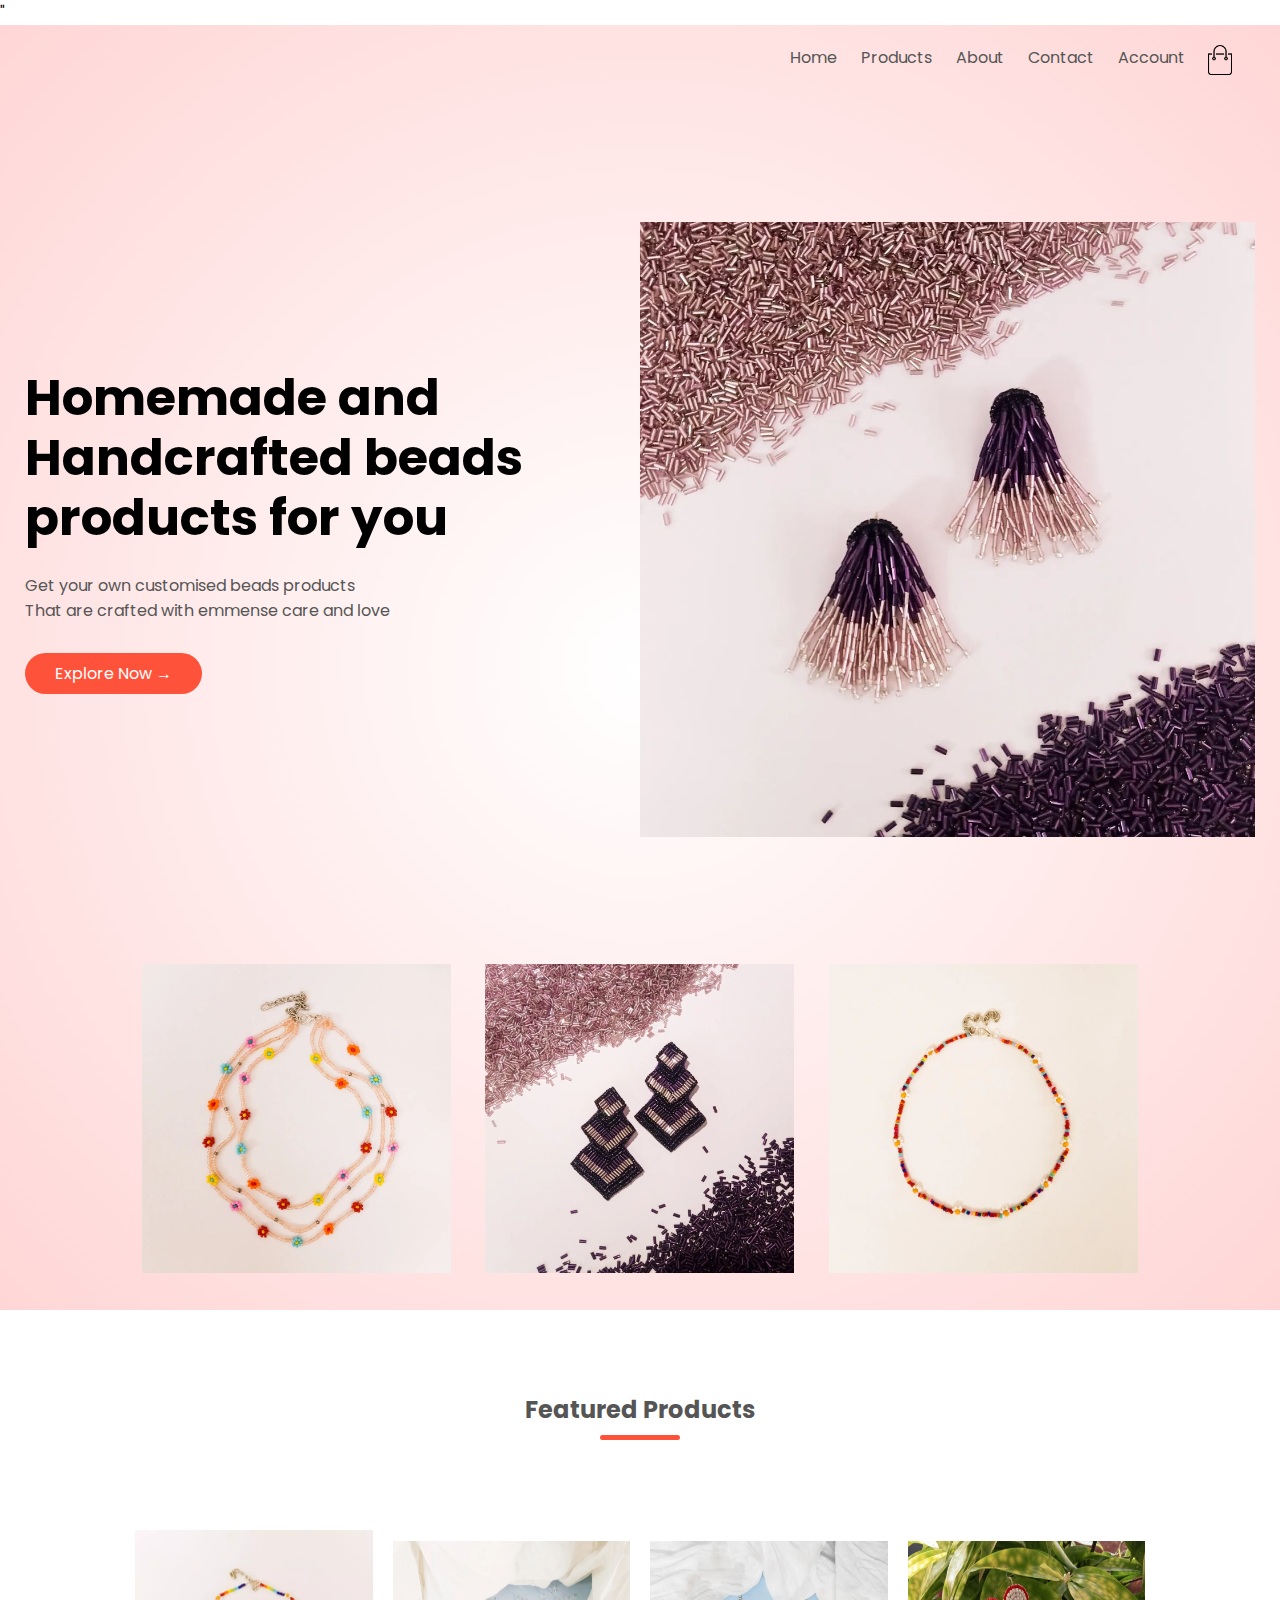
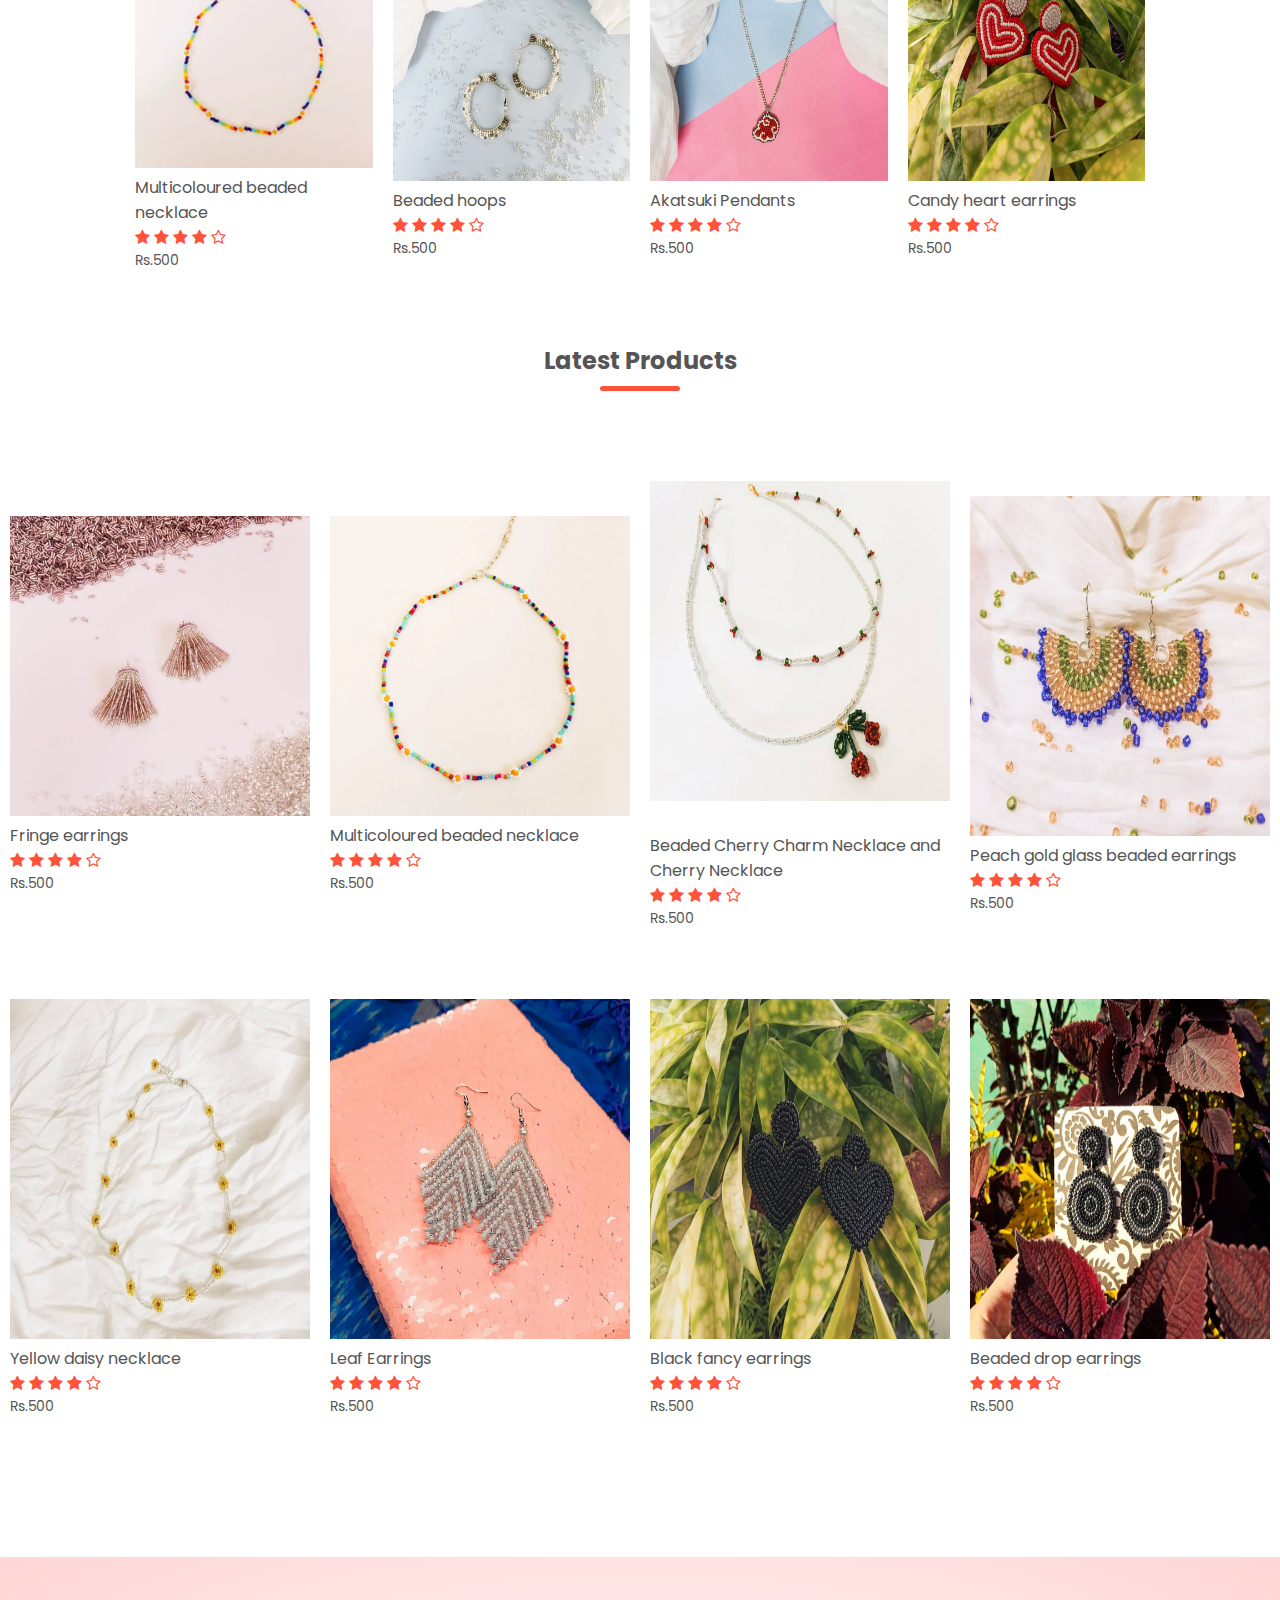
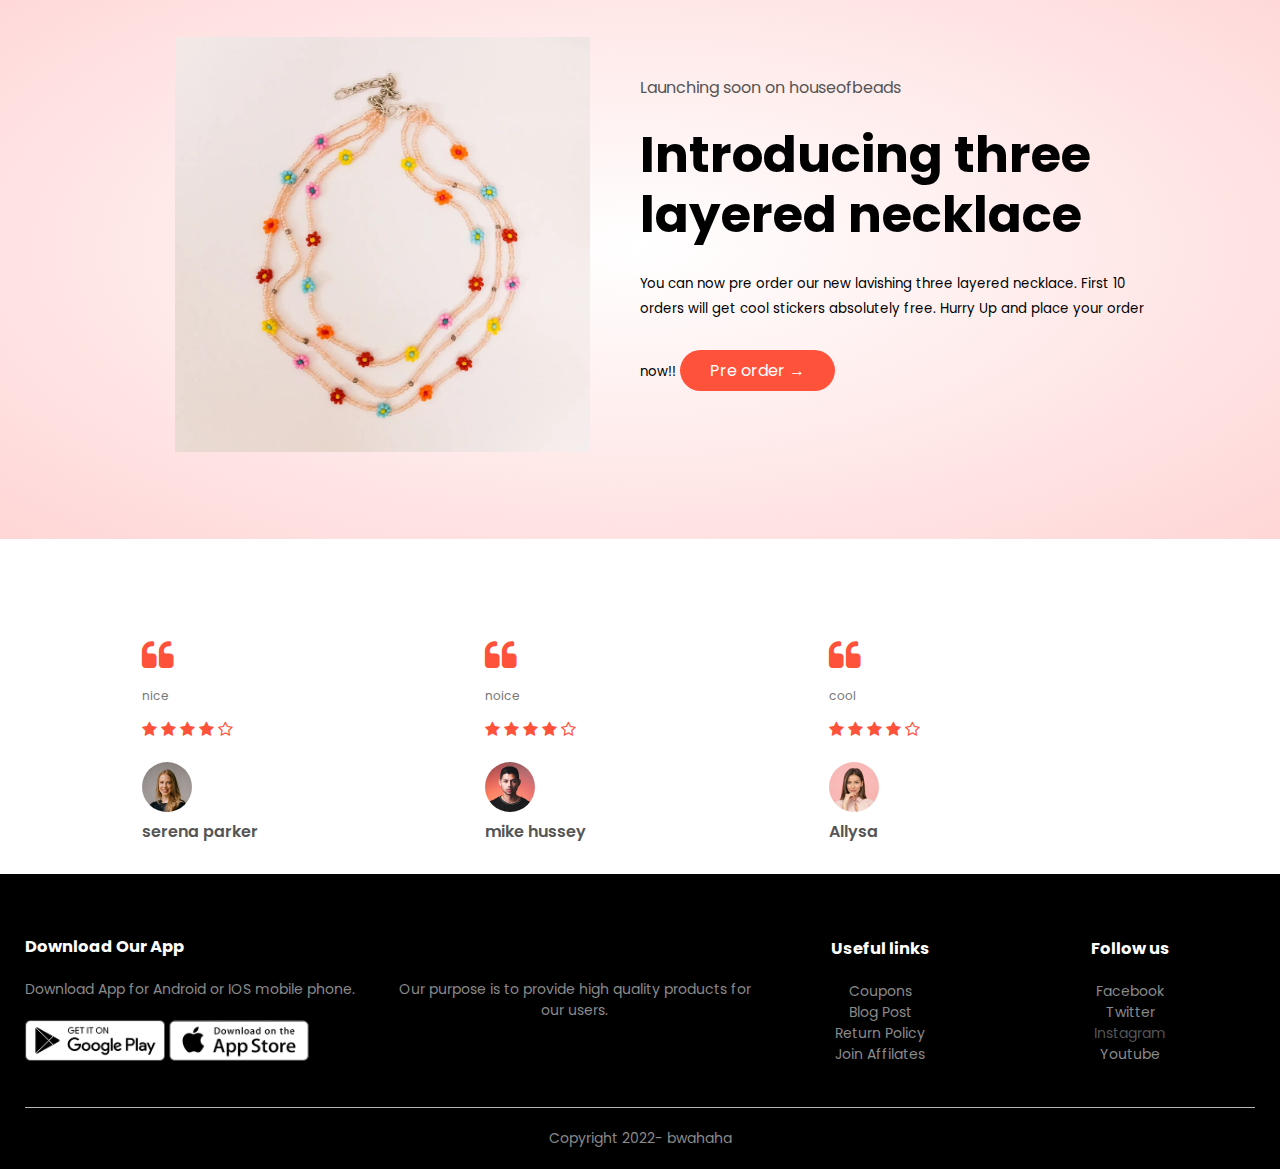
<file: index.html>
<!DOCTYPE html>
<html lang="en">

<head>
    <meta charset="UTF-8">
    <meta name="viewport" content="width=device-width, initial-scale=1.0">
    <title>Houseofbeads</title>
    <link rel="stylesheet" href="style.css">

    <link href="https://fonts.googleapis.com/css2?family=Poppins:wght@200;300;400;500;600;700&display=swap"
        rel="stylesheet">"
    <link rel="stylesheet" href="https://stackpath.bootstrapcdn.com/font-awesome/4.7.0/css/font-awesome.min.css">
</head>

<body>

    <div class="header">
        <div class="container">
            <div class="navbar">
                <div class="logo">
                    <!-- <a href="index.html"><img src="beads/logo1.jpg" width="125px"></a> -->
                </div>
                <nav>
                    <ul id="MenuItems">
                        <li><a href="index.html">Home</a></li>
                        <li><a href="products.html">Products
                            </a></li>
                        <li><a href="">About</a></li>
                        <li><a href="">Contact</a></li>
                        <li><a href="account.html">Account</a></li>
                    </ul>
                </nav>
                <a href="cart.html"><img src="images/cart.png" width="30px" height="30px"></a>
                <img src="images/menu.png" width="30px" height="30px" class="menu-icon" onclick="menutoggle()">
            </div>
            <div class="row">
                <div class="col-2">
                    <h1>Homemade and Handcrafted beads products for you</h1>
                    <p>Get your own customised beads products<br> That are crafted with emmense care and love</p>
                    <a href="" class="btn">Explore Now &#8594;</a>
                </div>
                <div class="col-2">
                    <img src="beads/first pic.webp">
                </div>
            </div>
        </div>
        <!-- ----- featured categories------ -->
        <div class="categories">
            <div class="small-container">
                <div class="row">
                    <div class="col-3">
                        <img src="beads/301342819_5925762027457806_6461981325042915783_n.webp">
                    </div>
                    <div class="col-3">
                        <img src="beads/earrings.webp">
                    </div>

                    <div class="col-3"><img src="beads/fourth pic.webp"></div>
                </div>

            </div>
        </div>
    </div>
    <!-- -----featured  products------- -->
    <div class="small-container">
        <h2 class="title">Featured Products</h2>
        <div class="row">
            <div class="col-4">
                <img src="beads/second pic.webp">
                <h4>Multicoloured beaded necklace</h4>
                <div class="rating">
                    <i class="fa fa-star"></i>
                    <i class="fa fa-star"></i>
                    <i class="fa fa-star"></i>
                    <i class="fa fa-star"></i>
                    <i class="fa fa-star-o"></i>
                </div>
                <p> Rs.500</p>
            </div>
            <div class="col-4">
                <img src="beads/third pic.webp" height="240px">
                <h4>Beaded  hoops</h4>
                <div class="rating">
                    <i class="fa fa-star"></i>
                    <i class="fa fa-star"></i>
                    <i class="fa fa-star"></i>
                    <i class="fa fa-star"></i>
                    <i class="fa fa-star-o"></i>
                </div>
                <p> Rs.500</p>
            </div>
            <div class="col-4">
                <img src="beads/header3.webp"  height="240px">
                <h4>Akatsuki Pendants</h4>
                <div class="rating">
                    <i class="fa fa-star"></i>
                    <i class="fa fa-star"></i>
                    <i class="fa fa-star"></i>
                    <i class="fa fa-star"></i>
                    <i class="fa fa-star-o"></i>
                </div>
                <p> Rs.500</p>
            </div>
            <div class="col-4">
                <img src="beads/header2.jpg" height="240px">
                <h4>Candy heart earrings</h4>
                <div class="rating">
                    <i class="fa fa-star"></i>
                    <i class="fa fa-star"></i>
                    <i class="fa fa-star"></i>
                    <i class="fa fa-star"></i>
                    <i class="fa fa-star-o"></i>
                </div>
                <p> Rs.500</p>
            </div>
        </div>
    </div>
    <h2 class="title">Latest Products</h2>
    <div class="row">
        <div class="col-4">
            <img src="beads/latest.webp">
            <h4>Fringe earrings</h4>
            <div class="rating">
                <i class="fa fa-star"></i>
                <i class="fa fa-star"></i>
                <i class="fa fa-star"></i>
                <i class="fa fa-star"></i>
                <i class="fa fa-star-o"></i>
            </div>
            <p> Rs.500</p>
        </div>
        <div class="col-4">
            <img src="beads/latest2.webp">
            <h4>Multicoloured beaded necklace</h4>
            <div class="rating">
                <i class="fa fa-star"></i>
                <i class="fa fa-star"></i>
                <i class="fa fa-star"></i>
                <i class="fa fa-star"></i>
                <i class="fa fa-star-o"></i>
            </div>
            <p> Rs.500</p>
        </div>
        <div class="col-4">
            <img src="beads/latest3.jpg" height="320px">
            <br>
            <br>
            <h4>Beaded Cherry Charm Necklace and Cherry Necklace</h4>
            <div class="rating">
                <i class="fa fa-star"></i>
                <i class="fa fa-star"></i>
                <i class="fa fa-star"></i>
                <i class="fa fa-star"></i>
                <i class="fa fa-star-o"></i>
            </div>
            <p> Rs.500</p>
        </div>
        <div class="col-4">
            <img src="beads/latest4.jpg" height="340px">
            <h4>Peach gold glass beaded earrings</h4>
            <div class="rating">
                <i class="fa fa-star"></i>
                <i class="fa fa-star"></i>
                <i class="fa fa-star"></i>
                <i class="fa fa-star"></i>
                <i class="fa fa-star-o"></i>
            </div>
            <p> Rs.500</p>
        </div>
        <!-- <div class="row"> -->
        <div class="col-4">
            <img src="beads/latest5.jpg" height="340px">
            <h4>Yellow daisy necklace</h4>
            <div class="rating">
                <i class="fa fa-star"></i>
                <i class="fa fa-star"></i>
                <i class="fa fa-star"></i>
                <i class="fa fa-star"></i>
                <i class="fa fa-star-o"></i>
            </div>
            <p> Rs.500</p>
        </div>
        <div class="col-4">
            <img src="beads/latest6.jpg" height="340px">
            <h4>Leaf Earrings</h4>
            <div class="rating">
                <i class="fa fa-star"></i>
                <i class="fa fa-star"></i>
                <i class="fa fa-star"></i>
                <i class="fa fa-star"></i>
                <i class="fa fa-star-o"></i>
            </div>
            <p> Rs.500</p>
        </div>
        <div class="col-4">
            <img src="beads/latest7.jpg" height="340px">
            <h4>Black fancy earrings</h4>
            <div class="rating">
                <i class="fa fa-star"></i>
                <i class="fa fa-star"></i>
                <i class="fa fa-star"></i>
                <i class="fa fa-star"></i>
                <i class="fa fa-star-o"></i>
            </div>
            <p> Rs.500</p>
        </div>
        <div class="col-4">
            <img src="beads/latest8.jpg" height="340px">
            <h4>Beaded drop earrings</h4>
            <div class="rating">
                <i class="fa fa-star"></i>
                <i class="fa fa-star"></i>
                <i class="fa fa-star"></i>
                <i class="fa fa-star"></i>
                <i class="fa fa-star-o"></i>
            </div>
            <p> Rs.500</p>
        </div>
    </div>
    <!-- ------0ffer----- -->
    <div class="offer">
        <div class="small-container">
            <div class="row">
                <div class="col-2">
                    <img src="beads/301342819_5925762027457806_6461981325042915783_n.webp" class="offer-img">
                </div>
                <div class="col-2">
                    <p>Launching soon on houseofbeads</p>
                    <h1>Introducing three layered necklace</h1>
                    <small>You can now pre order our new lavishing three layered necklace. First 10 orders will get cool stickers absolutely free. Hurry Up and place your order now!!</small>
                    <a href="" class="btn">Pre order &#8594;</a>
                </div>
            </div>
        </div>
    </div>
    <!-- ----testimonial---- -->
    <div class="testimonial">
        <div class="small-container">
            <div class="row">
                <div class="col-3">
                    <i class="fa fa-quote-left"></i>
                    <p>nice</p>
                    <div class="rating">
                        <i class="fa fa-star"></i>
                        <i class="fa fa-star"></i>
                        <i class="fa fa-star"></i>
                        <i class="fa fa-star"></i>
                        <i class="fa fa-star-o"></i>
                    </div>
                    <img src="images/user-1.png">
                    <h3>serena parker</h3>
                </div>
                <div class="col-3">
                    <i class="fa fa-quote-left"></i>
                    <p>noice</p>
                    <div class="rating">
                        <i class="fa fa-star"></i>
                        <i class="fa fa-star"></i>
                        <i class="fa fa-star"></i>
                        <i class="fa fa-star"></i>
                        <i class="fa fa-star-o"></i>
                    </div>
                    <img src="images/user-2.png">
                    <h3>mike hussey</h3>
                </div>
                <div class="col-3">
                    <i class="fa fa-quote-left"></i>
                    <p>cool</p>
                    <div class="rating">
                        <i class="fa fa-star"></i>
                        <i class="fa fa-star"></i>
                        <i class="fa fa-star"></i>
                        <i class="fa fa-star"></i>
                        <i class="fa fa-star-o"></i>
                    </div>
                    <img src="images/user-3.png">
                    <h3>Allysa</h3>
                </div>
            </div>
        </div>
    </div>
    <!-- ------footer---- -->
    <div class="footer">
        <div class="container">
            <div class="row">
                <div class="footer-col-1">
                    <h3>Download Our App</h3>
                    <p>Download App for Android or IOS mobile phone.</p>
                    <div class="app-logo">
                        <img src="images/play-store.png">
                        <img src="images/app-store.png">
                    </div>
                </div>
                <div class="footer-col-2">
                    <!-- <img src="images/logo-white.png"> -->
                    <p>Our purpose is to provide high quality products for our users.</p>
                </div>
                <div class="footer-col-3">
                    <h3>Useful links</h3>
                    <ul>
                        <li>Coupons</li>
                        <li>Blog Post</li>
                        <li>Return Policy</li>
                        <li>Join Affilates</li>
                    </ul>
                </div>
                <div class="footer-col-4">
                    <h3>Follow us</h3>
                    <ul>
                        <li>Facebook</li>
                        <li>Twitter</li>
                        <a href="https://instagram.com/houseofbeads.in">
                        <li>Instagram</li></a>
                        <li>Youtube</li>
                    </ul>
                </div>
            </div>
            <hr>
            <p class="copyright">Copyright 2022- bwahaha</p>
        </div>
    </div>
    <!-- ---js for toogle menu--- -->
    <script>
        var MenuItems = document.getElementById("MenuItems");

        MenuItems.style.maxHeight = "0px";
        function menutoggle() {
            if (MenuItems.style.maxHeight == "0px") {
                MenuItems.style.maxHeight = "200px";
            }
            else {
                MenuItems.style.maxHeight = "0px";
            }
        }
    </script>

</body>

</html>
</file>
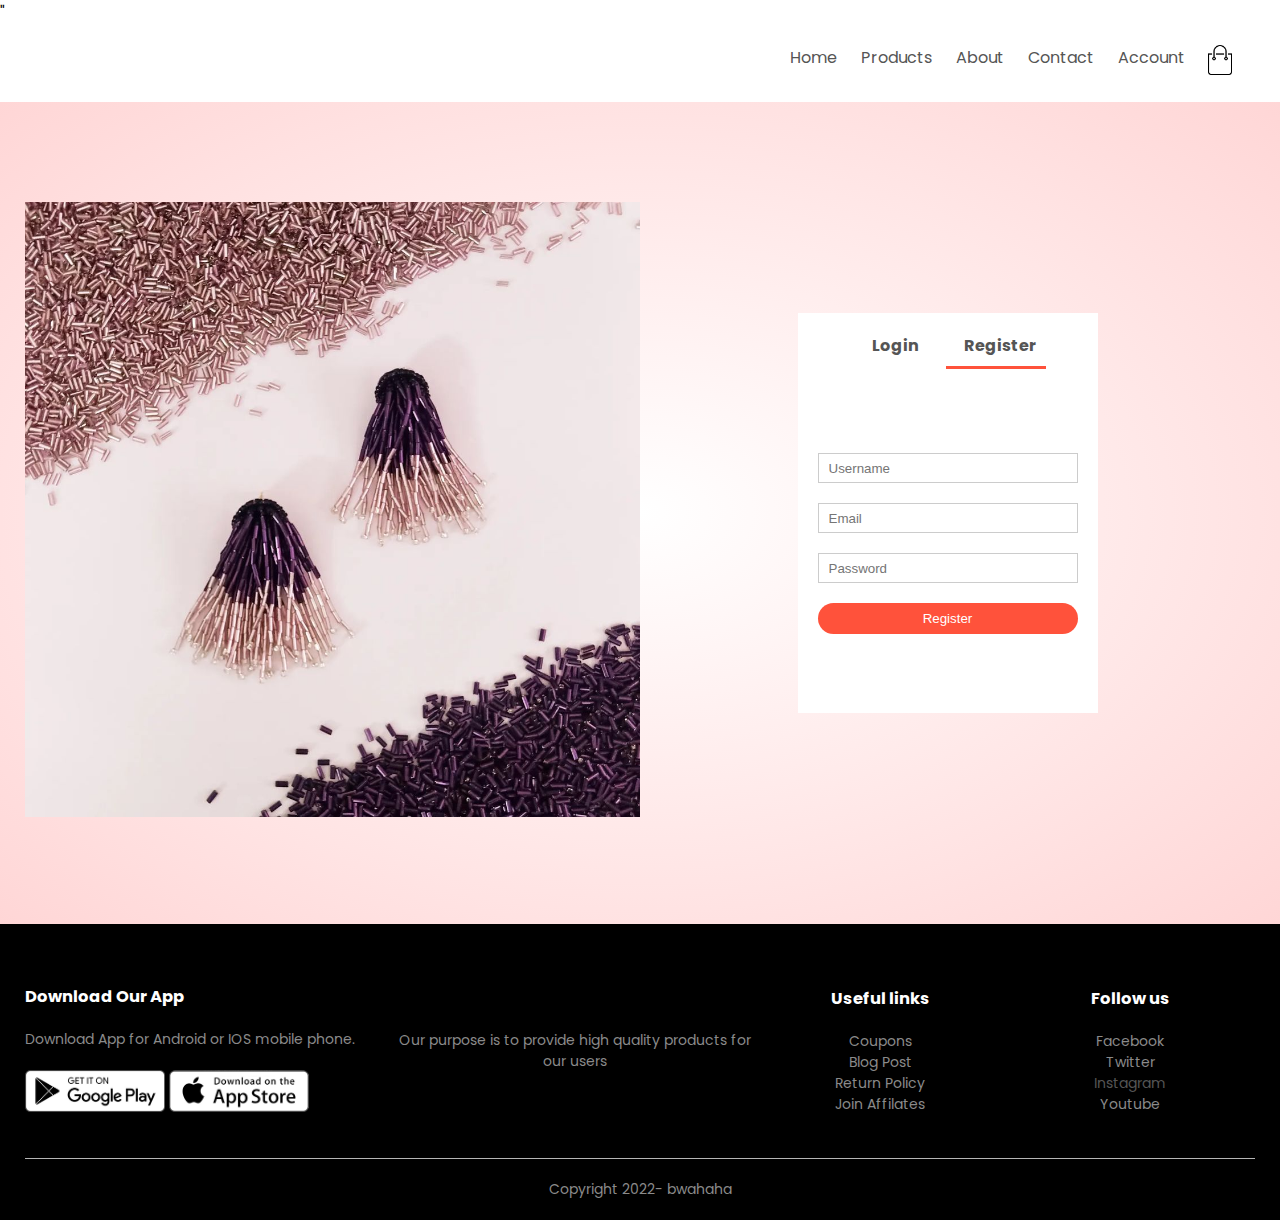
<file: account.html>
<!DOCTYPE html>
<html lang="en">

<head>
    <meta charset="UTF-8">
    <meta name="viewport" content="width=device-width, initial-scale=1.0">
    <title>All Products - Houseofbeads</title>
    <link rel="stylesheet" href="style.css">

    <link href="https://fonts.googleapis.com/css2?family=Poppins:wght@200;300;400;500;600;700&display=swap"
        rel="stylesheet">"
    <link rel="stylesheet" href="https://stackpath.bootstrapcdn.com/font-awesome/4.7.0/css/font-awesome.min.css">
</head>

<body>


    <div class="container">
        <div class="navbar">
            <div class="logo">
                <!-- <a href="index.html"><img src="images/logo.png" width="125px"> </a> -->
            </div>
            <nav>
                <ul id="MenuItems">
                    <li><a href="index.html">Home</a></li>
                    <li><a href="products.html">Products
                        </a></li>
                    <li><a href="">About</a></li>
                    <li><a href="">Contact</a></li>
                    <li><a href="account.html">Account</a></li>
                </ul>
            </nav>
            <a href="cart.html"><img src="images/cart.png" width="30px" height="30px"></a>
            <img src="images/menu.png" width="30px" height="30px" class="menu-icon" onclick="menutoggle()">
        </div>
    </div>
    <!-- account-page-- -->
    <div class="account-page">
        <div class="container">
            <div class="row">
                <div class="col-2">
                    <img src="beads/first pic.webp" width="100%">
                </div>
                <div class="col-2">
                    <div class="form-container">
                        <div class="form-btn">
                            <span onclick="login()">Login</span>
                            <span onclick="register()">Register</span>
                            <hr id="Indicator">
                        </div>
                        <form id="LoginForm">
                            <input type="text" placeholder="Username">

                            <input type="password" placeholder="Password">
                            <button type="submit" class="btn">Login</button>
                            <a href="">Forgot password</a>
                        </form>

                        <form id="RegForm">
                            <input type="text" placeholder="Username">
                            <input type="email" placeholder="Email">
                            <input type="password" placeholder="Password">
                            <button type="submit" class="btn">Register</button>

                        </form>
                    </div>
                </div>
            </div>
        </div>
    </div>




    <!-- ------footer---- -->
    <div class="footer">
        <div class="container">
            <div class="row">
                <div class="footer-col-1">
                    <h3>Download Our App</h3>
                    <p>Download App for Android or IOS mobile phone.</p>
                    <div class="app-logo">
                        <img src="images/play-store.png">
                        <img src="images/app-store.png">
                    </div>
                </div>
                <div class="footer-col-2">
                    <!-- <img src="images/logo-white.png"> -->
                    <p>Our purpose is to provide high quality products for our users</p>
                </div>
                <div class="footer-col-3">
                    <h3>Useful links</h3>
                    <ul>
                        <li>Coupons</li>
                        <li>Blog Post</li>
                        <li>Return Policy</li>
                        <li>Join Affilates</li>
                    </ul>
                </div>
                <div class="footer-col-4">
                    <h3>Follow us</h3>
                    <ul>
                        <li>Facebook</li>
                        <li>Twitter</li>
                        <a href="https://instagram.com/houseofbeads.in">
                        
                        <li>Instagram</li></a>
                        <li>Youtube</li>
                    </ul>
                </div>
            </div>
            <hr>
            <p class="copyright">Copyright 2022- bwahaha</p>
        </div>
    </div>
    <!-- ---js for toogle menu--- -->
    <script>
        var MenuItems = document.getElementById("MenuItems");

        MenuItems.style.maxHeight = "0px";
        function menutoggle() {
            if (MenuItems.style.maxHeight == "0px") {
                MenuItems.style.maxHeight = "200px";
            }
            else {
                MenuItems.style.maxHeight = "0px";
            }
        }
    </script>
    <!-- ---js for toggle form-- -->
    <script>
        var LoginForm = document.getElementById("LoginForm");
        var RegForm = document.getElementById("RegForm");
        var Indicator = document.getElementById("Indicator");

        function register() {

            RegForm.style.transform = "translateX(0px)";
            LoginForm.style.transform = "translatex(0px)";
            Indicator.style.transform = "translatex(100px)";


        }
        function login() {
            RegForm.style.transform = "translateX(300px)";
            LoginForm.style.transform = "translatex(300px)";
            Indicator.style.transform = "translatex(0px)";

        }
    </script>
</body>


</html>
</file>
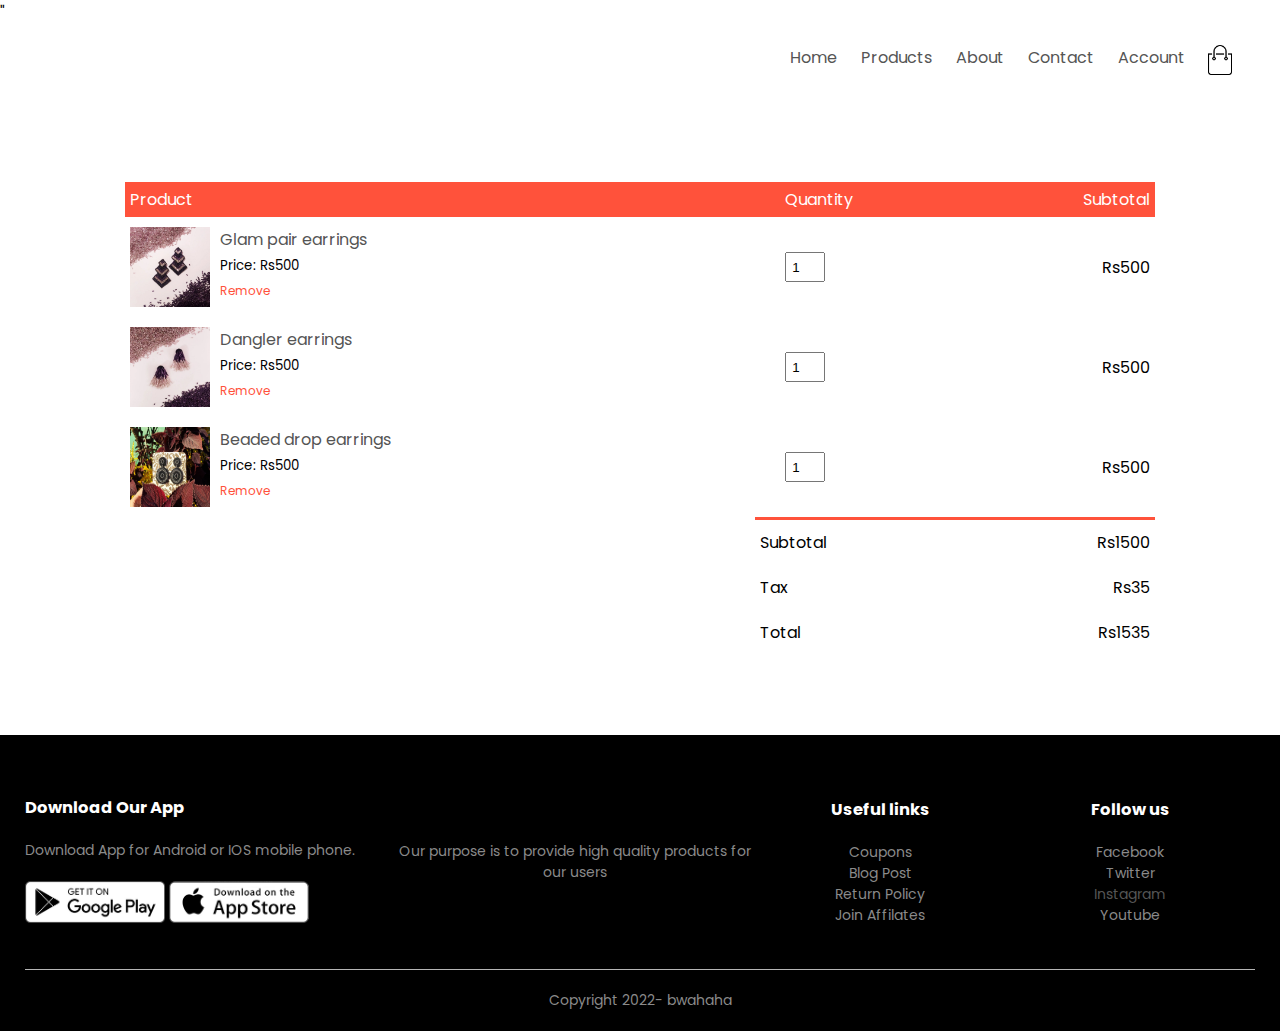
<file: cart.html>
<!DOCTYPE html>
<html lang="en">

<head>
    <meta charset="UTF-8">
    <meta name="viewport" content="width=device-width, initial-scale=1.0">
    <title>All Products - Houseofbeads</title>
    <link rel="stylesheet" href="style.css">

    <link href="https://fonts.googleapis.com/css2?family=Poppins:wght@200;300;400;500;600;700&display=swap"
        rel="stylesheet">"
    <link rel="stylesheet" href="https://stackpath.bootstrapcdn.com/font-awesome/4.7.0/css/font-awesome.min.css">
</head>

<body>


    <div class="container">
        <div class="navbar">
            <div class="logo">
                <!-- <a href="index.html"><img src="images/logo.png" width="125px"></a> -->
            </div>
            <nav>
                <ul id="MenuItems">
                    <li><a href="index.html">Home</a></li>
                    <li><a href="products.html">Products
                        </a></li>
                    <li><a href="">About</a></li>
                    <li><a href="">Contact</a></li>
                    <li><a href="account.html">Account</a></li>
                </ul>
            </nav>
            <a href="cart.html"> <img src="images/cart.png" width="30px" height="30px"></a>
            <img src="images/menu.png" width="30px" height="30px" class="menu-icon" onclick="menutoggle()">
        </div>
    </div>

    <!-- --cart items details-- -->
    <div class="small-container cart-page">
        <table>
            <tr>
                <th>Product</th>
                <th>Quantity</th>
                <th>Subtotal</th>
            </tr>
            <tr>
                <td>
                    <div class="cart-info">
                        <img src="beads/earrings.webp">
                        <div>
                            <p>Glam pair earrings</p>
                            <small>Price: Rs500</small>
                            <br>
                            <a href="">Remove</a>
                        </div>
                    </div>


                </td>

                <td><input type="number" value="1"></td>
                <td>Rs500</td>
            </tr>
            <tr>
                <td>
                    <div class="cart-info">
                        <img src="beads/first pic.webp">
                        <div>
                            <p>Dangler earrings</p>
                            <small>Price: Rs500</small>
                            <br>
                            <a href="">Remove</a>
                        </div>
                    </div>


                </td>

                <td><input type="number" value="1"></td>
                <td>Rs500</td>
            </tr>
            <tr>
                <td>
                    <div class="cart-info">
                        <img src="beads/latest8.jpg">
                        <div>
                            <p>Beaded drop earrings</p>
                            <small>Price: Rs500</small>
                            <br>
                            <a href="">Remove</a>
                        </div>
                    </div>


                </td>

                <td><input type="number" value="1"></td>
                <td>Rs500</td>
            </tr>
        </table>
        <div class="total-price">
            <table>
                <tr>
                    <td>Subtotal</td>
                    <td>Rs1500</td>
                </tr>
                <tr>
                    <td>Tax</td>
                    <td>Rs35</td>
                </tr>
                <tr>
                    <td>Total</td>
                    <td>Rs1535</td>
                </tr>
            </table>
        </div>


    </div>



    <!-- ------footer---- -->
    <div class="footer">
        <div class="container">
            <div class="row">
                <div class="footer-col-1">
                    <h3>Download Our App</h3>
                    <p>Download App for Android or IOS mobile phone.</p>
                    <div class="app-logo">
                        <img src="images/play-store.png">
                        <img src="images/app-store.png">
                    </div>
                </div>
                <div class="footer-col-2">
                    <!-- <img src="images/logo-white.png"> -->
                    <p>Our purpose is to provide high quality products for our users</p>
                </div>
                <div class="footer-col-3">
                    <h3>Useful links</h3>
                    <ul>
                        <li>Coupons</li>
                        <li>Blog Post</li>
                        <li>Return Policy</li>
                        <li>Join Affilates</li>
                    </ul>
                </div>
                <div class="footer-col-4">
                    <h3>Follow us</h3>
                    <ul>
                        <li>Facebook</li>
                        <li>Twitter</li>
                        <a href="https://instagram.com/houseofbeads.in">

                        <li>Instagram</li></a>
                        <li>Youtube</li>
                    </ul>
                </div>
            </div>
            <hr>
            <p class="copyright">Copyright 2022- bwahaha</p>
        </div>
    </div>
    <!-- ---js for toogle menu--- -->
    <script>
        var MenuItems = document.getElementById("MenuItems");

        MenuItems.style.maxHeight = "0px";
        function menutoggle() {
            if (MenuItems.style.maxHeight == "0px") {
                MenuItems.style.maxHeight = "200px";
            }
            else {
                MenuItems.style.maxHeight = "0px";
            }
        }
    </script>


</html>
</file>
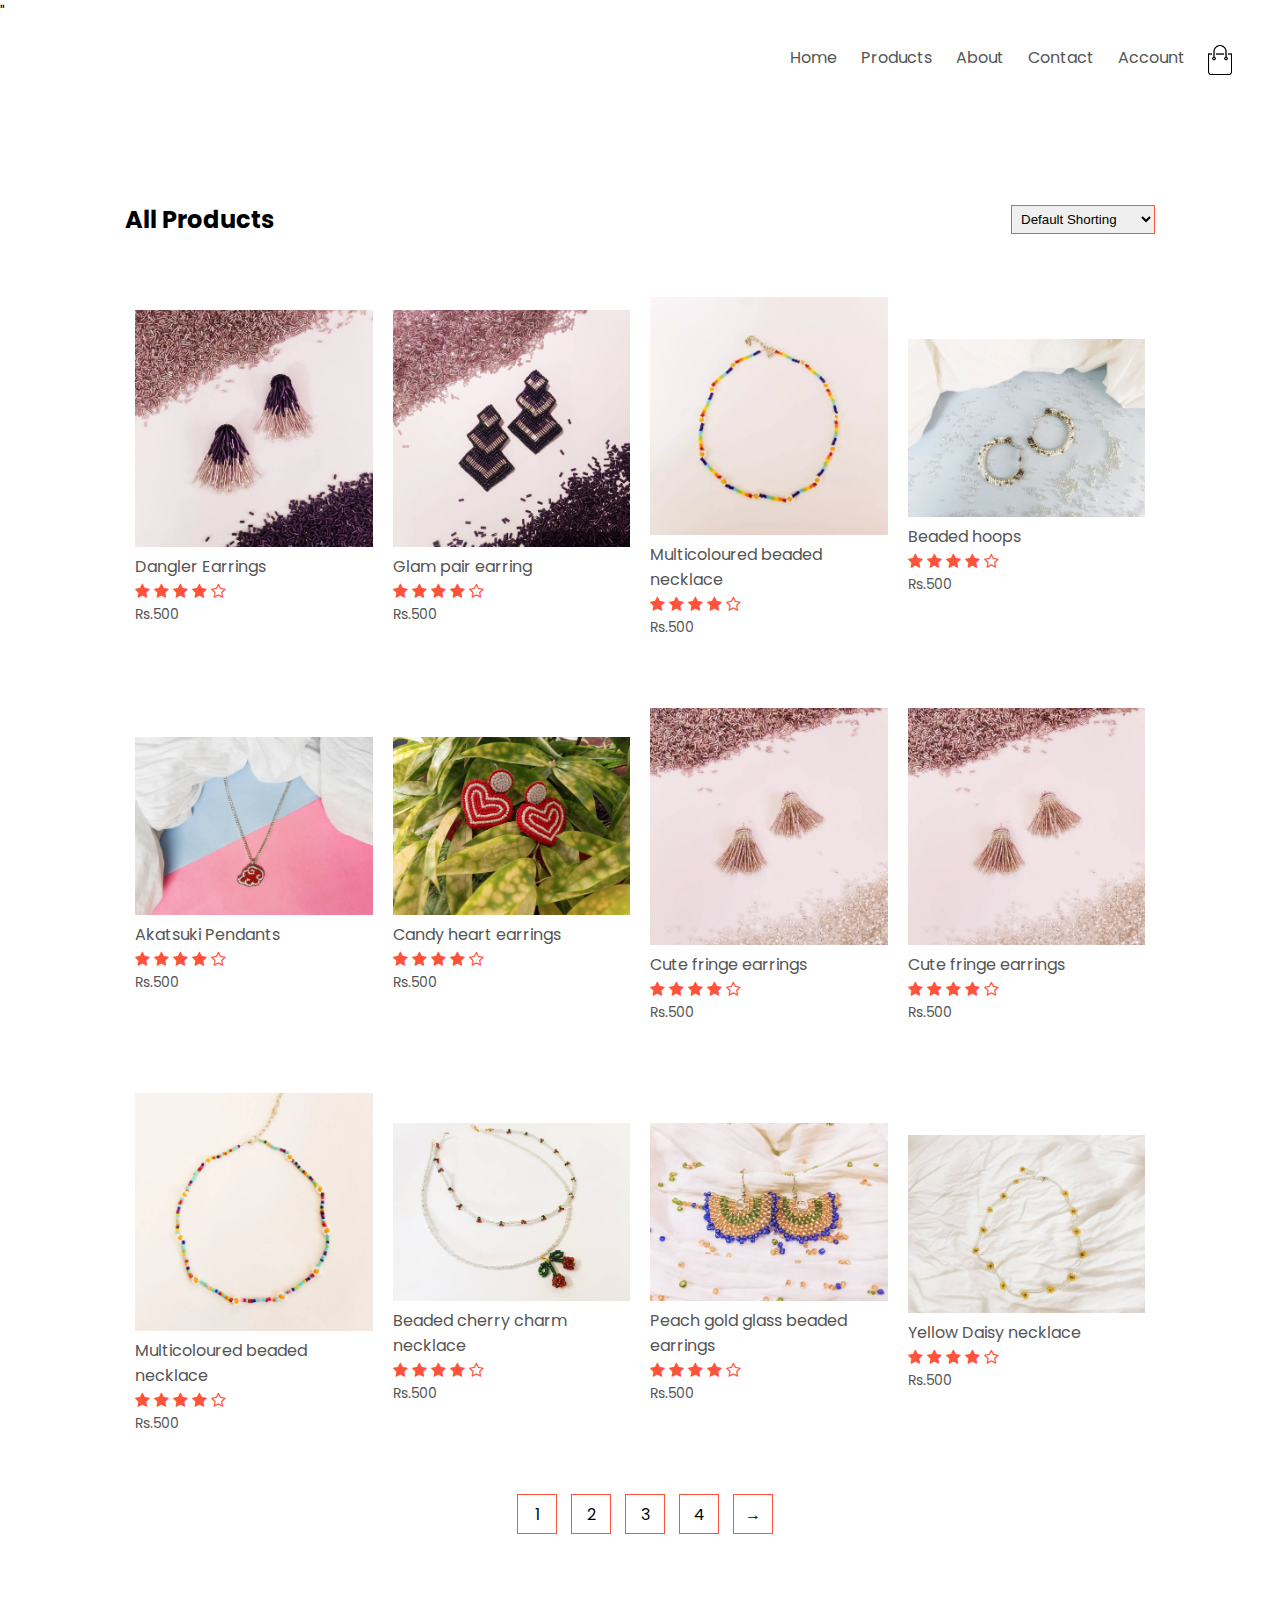
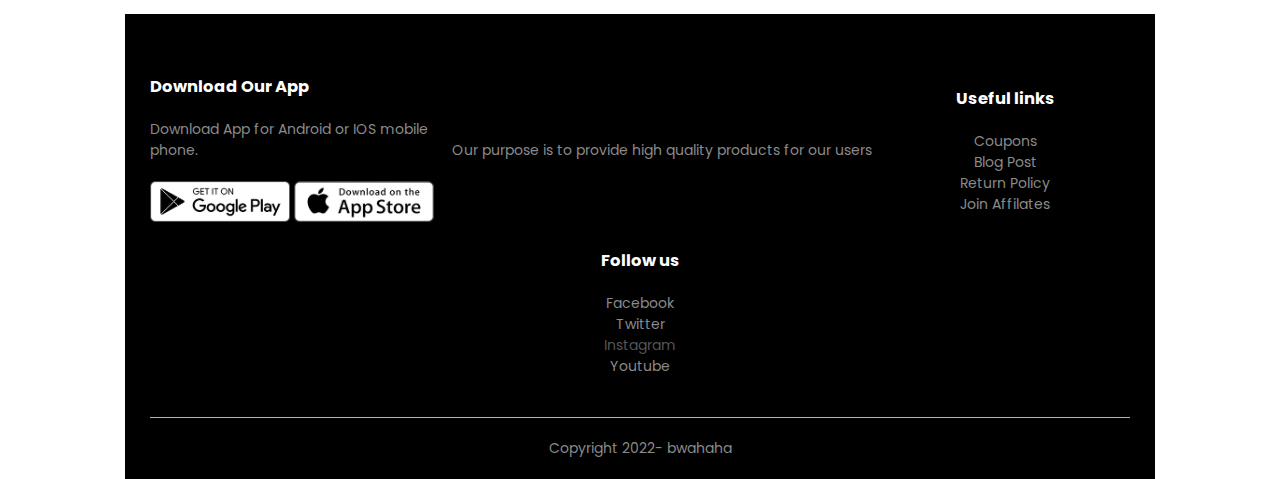
<file: products.html>
<!DOCTYPE html>
<html lang="en">

<head>
    <meta charset="UTF-8">
    <meta name="viewport" content="width=device-width, initial-scale=1.0">
    <title>All Products - Houseofbeads</title>
    <link rel="stylesheet" href="style.css">

    <link href="https://fonts.googleapis.com/css2?family=Poppins:wght@200;300;400;500;600;700&display=swap"
        rel="stylesheet">"
    <link rel="stylesheet" href="https://stackpath.bootstrapcdn.com/font-awesome/4.7.0/css/font-awesome.min.css">
</head>

<body>


    <div class="container">
        <div class="navbar">
            <div class="logo">
                <!-- <a href="index.html"><img src="images/logo.png" width="125px"></a> -->
            </div>
            <nav>
                <ul id="MenuItems">
                    <li><a href="index.html">Home</a></li>
                    <li><a href="products.html">Products
                        </a></li>
                    <li><a href="">About</a></li>
                    <li><a href="">Contact</a></li>
                    <li><a href="account.html">Account</a></li>
                </ul>
            </nav>
            <a href="cart.html"><img src="images/cart.png" width="30px" height="30px"></a>
            <img src="images/menu.png" width="30px" height="30px" class="menu-icon" onclick="menutoggle()">
        </div>
    </div>



    <div class="small-container">


        <div class="row row-2">
            <h2>All Products</h2>
            <select>
                <option>Default Shorting</option>
                <option>Short by price</option>
                <option>Short by popularity</option>
                <option>Short by rating</option>
                <option>Short by Sale</option>
            </select>
        </div>

        <div class="row">
            <div class="col-4">
                <img src="beads/first pic.webp">
                <h4>Dangler Earrings</h4>
                <div class="rating">
                    <i class="fa fa-star"></i>
                    <i class="fa fa-star"></i>
                    <i class="fa fa-star"></i>
                    <i class="fa fa-star"></i>
                    <i class="fa fa-star-o"></i>
                </div>
                <p> Rs.500</p>
            </div>
            <div class="col-4">
                <img src="beads/earrings.webp">
                <h4>Glam pair earring</h4>
                <div class="rating">
                    <i class="fa fa-star"></i>
                    <i class="fa fa-star"></i>
                    <i class="fa fa-star"></i>
                    <i class="fa fa-star"></i>
                    <i class="fa fa-star-o"></i>
                </div>
                <p> Rs.500</p>
            </div>
            <div class="col-4">
                <img src="beads/second pic.webp">
                <h4>Multicoloured beaded necklace</h4>
                <div class="rating">
                    <i class="fa fa-star"></i>
                    <i class="fa fa-star"></i>
                    <i class="fa fa-star"></i>
                    <i class="fa fa-star"></i>
                    <i class="fa fa-star-o"></i>
                </div>
                <p> Rs.500</p>
            </div>
            <div class="col-4">
                <img src="beads/third pic.webp">
                <h4>Beaded hoops</h4>
                <div class="rating">
                    <i class="fa fa-star"></i>
                    <i class="fa fa-star"></i>
                    <i class="fa fa-star"></i>
                    <i class="fa fa-star"></i>
                    <i class="fa fa-star-o"></i>
                </div>
                <p> Rs.500</p>
            </div>
        </div>
        <div class="row">
            <div class="col-4">
                <img src="beads/header3.webp">
                <h4>Akatsuki Pendants</h4>
                <div class="rating">
                    <i class="fa fa-star"></i>
                    <i class="fa fa-star"></i>
                    <i class="fa fa-star"></i>
                    <i class="fa fa-star"></i>
                    <i class="fa fa-star-o"></i>
                </div>
                <p> Rs.500</p>
            </div>
            <div class="col-4">
                <img src="beads/header2.jpg">
                <h4>Candy heart earrings</h4>
                <div class="rating">
                    <i class="fa fa-star"></i>
                    <i class="fa fa-star"></i>
                    <i class="fa fa-star"></i>
                    <i class="fa fa-star"></i>
                    <i class="fa fa-star-o"></i>
                </div>
                <p> Rs.500</p>
            </div>
            <div class="col-4">
                <img src="beads/latest.webp">
                <h4>Cute fringe earrings</h4>
                <div class="rating">
                    <i class="fa fa-star"></i>
                    <i class="fa fa-star"></i>
                    <i class="fa fa-star"></i>
                    <i class="fa fa-star"></i>
                    <i class="fa fa-star-o"></i>
                </div>
                <p> Rs.500</p>
            </div>
            <div class="col-4">
                <img src="beads/latest1.webp">
                <h4>Cute fringe earrings</h4>
                <div class="rating">
                    <i class="fa fa-star"></i>
                    <i class="fa fa-star"></i>
                    <i class="fa fa-star"></i>
                    <i class="fa fa-star"></i>
                    <i class="fa fa-star-o"></i>
                </div>
                <p> Rs.500</p>
            </div>
            <!-- <div class="row"> -->
            <div class="col-4">
                <img src="beads/latest2.webp">
                <h4>Multicoloured beaded necklace</h4>
                <div class="rating">
                    <i class="fa fa-star"></i>
                    <i class="fa fa-star"></i>
                    <i class="fa fa-star"></i>
                    <i class="fa fa-star"></i>
                    <i class="fa fa-star-o"></i>
                </div>
                <p> Rs.500</p>
            </div>
            <div class="col-4">
                <img src="beads/latest3.jpg">
                <h4>Beaded cherry charm necklace</h4>
                <div class="rating">
                    <i class="fa fa-star"></i>
                    <i class="fa fa-star"></i>
                    <i class="fa fa-star"></i>
                    <i class="fa fa-star"></i>
                    <i class="fa fa-star-o"></i>
                </div>
                <p> Rs.500</p>
            </div>
            <div class="col-4">
                <img src="beads/latest4.jpg">
                <h4>Peach gold glass beaded earrings</h4>
                <div class="rating">
                    <i class="fa fa-star"></i>
                    <i class="fa fa-star"></i>
                    <i class="fa fa-star"></i>
                    <i class="fa fa-star"></i>
                    <i class="fa fa-star-o"></i>
                </div>
                <p> Rs.500</p>
            </div>
            <div class="col-4">
                <img src="beads/latest5.jpg">
                <h4>Yellow Daisy necklace</h4>
                <div class="rating">
                    <i class="fa fa-star"></i>
                    <i class="fa fa-star"></i>
                    <i class="fa fa-star"></i>
                    <i class="fa fa-star"></i>
                    <i class="fa fa-star-o"></i>
                </div>
                <p> Rs.500</p>
            </div>
            <div class="page-btn">
                <span>1</span>
                <span>2</span>
                <span>3</span>
                <span>4</span>
                <span>&#8594;</span>

            </div>
        </div>







        <!-- ------footer---- -->
        <div class="footer">
            <div class="container">
                <div class="row">
                    <div class="footer-col-1">
                        <h3>Download Our App</h3>
                        <p>Download App for Android or IOS mobile phone.</p>
                        <div class="app-logo">
                            <img src="images/play-store.png">
                            <img src="images/app-store.png">
                        </div>
                    </div>
                    <div class="footer-col-2">
                        <!-- <img src="images/logo-white.png"> -->
                        <p>Our purpose is to provide high quality products for our users</p>
                    </div>
                    <div class="footer-col-3">
                        <h3>Useful links</h3>
                        <ul>
                            <li>Coupons</li>
                            <li>Blog Post</li>
                            <li>Return Policy</li>
                            <li>Join Affilates</li>
                        </ul>
                    </div>
                    <div class="footer-col-4">
                        <h3>Follow us</h3>
                        <ul>
                            <li>Facebook</li>
                            <li>Twitter</li>
                            <a href="https://instagram.com/houseofbeads.in">
                                 <li>Instagram</li>
                            </a>
                            <li>Youtube</li>
                        </ul>
                    </div>
                </div>
                <hr>
                <p class="copyright">Copyright 2022- bwahaha</p>
            </div>
        </div>
        <!-- ---js for toogle menu--- -->
        <script>
            var MenuItems = document.getElementById("MenuItems");

            MenuItems.style.maxHeight = "0px";
            function menutoggle() {
                if (MenuItems.style.maxHeight == "0px") {
                    MenuItems.style.maxHeight = "200px";
                }
                else {
                    MenuItems.style.maxHeight = "0px";
                }
            }
        </script>

</body>

</html>
</file>
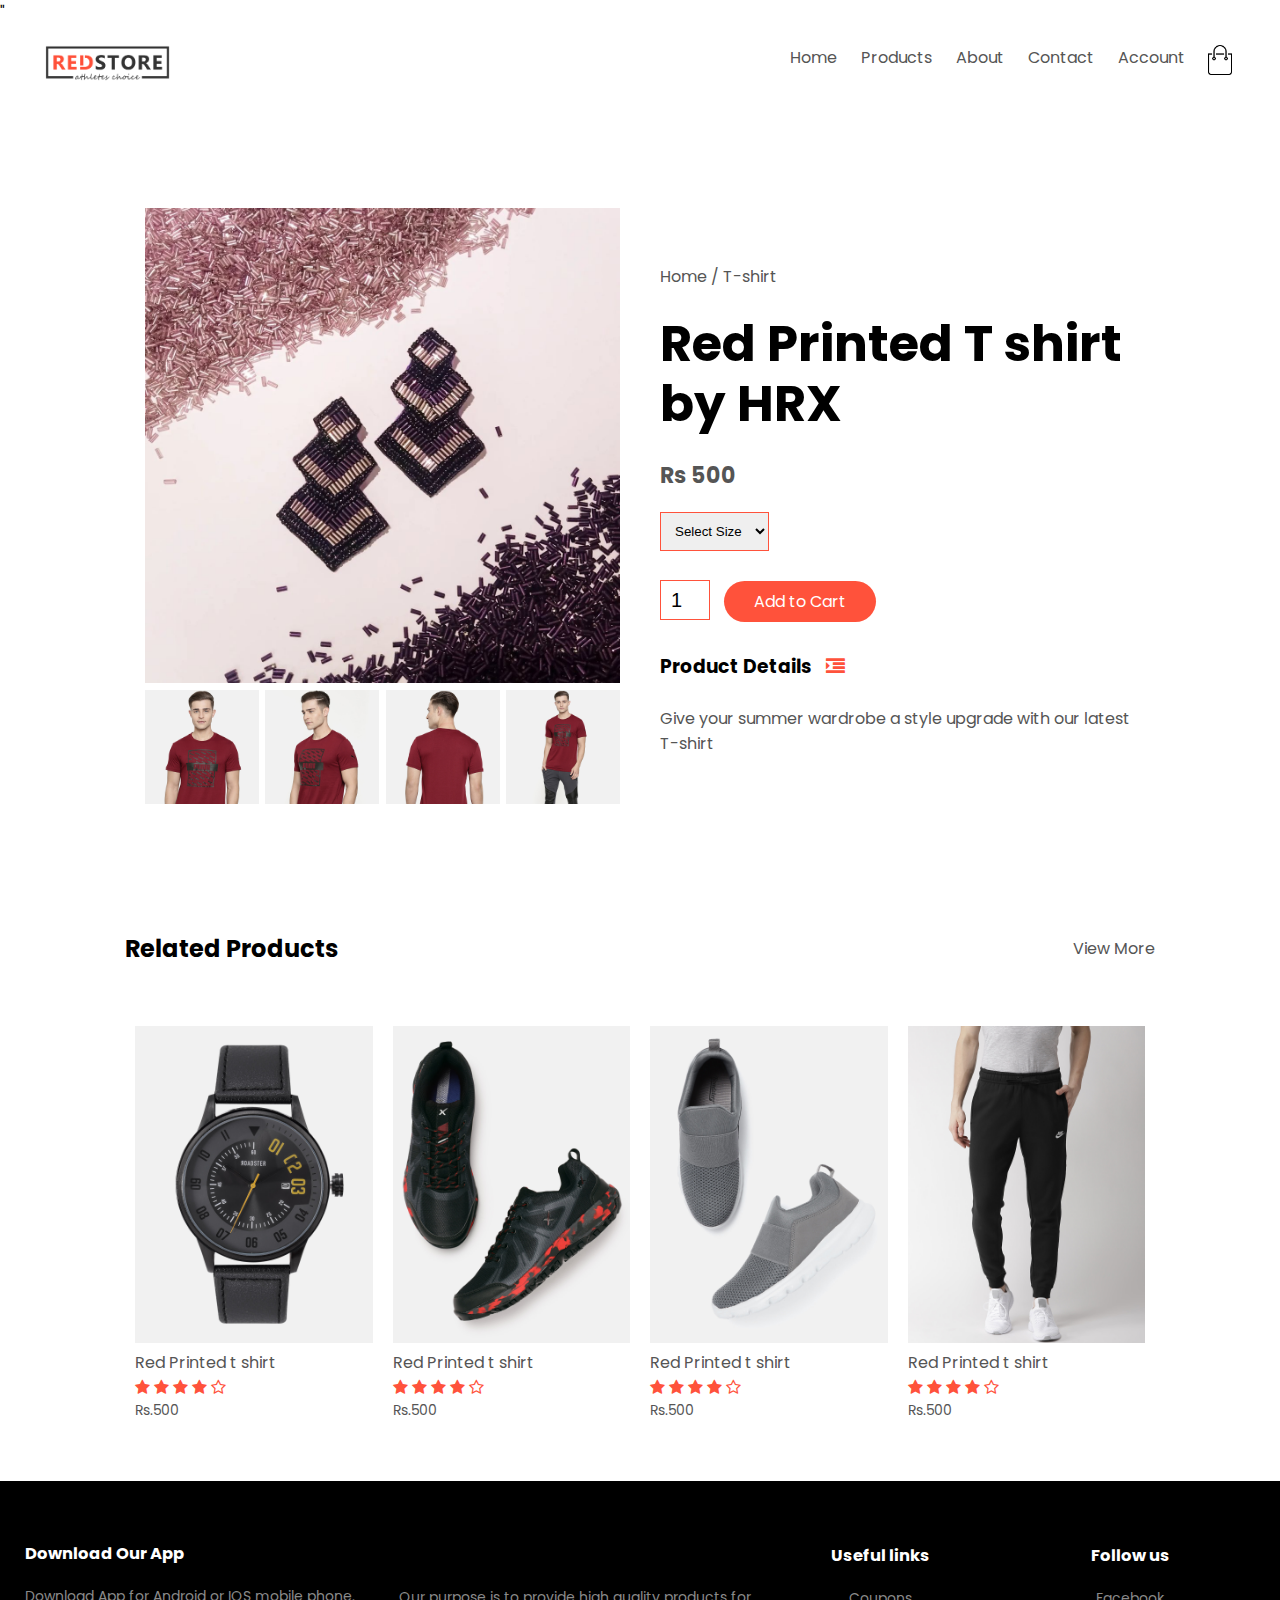
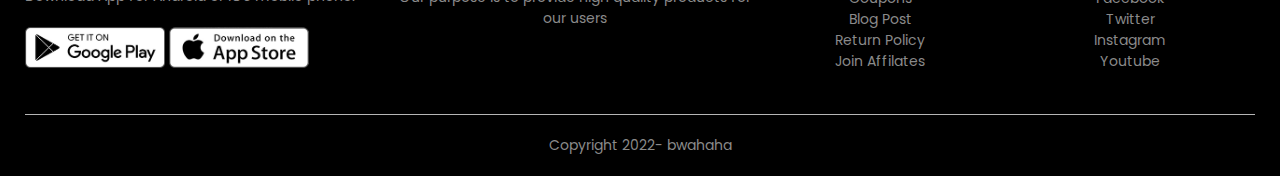
<file: productsdetail.html>
<!DOCTYPE html>
<html lang="en">

<head>
    <meta charset="UTF-8">
    <meta name="viewport" content="width=device-width, initial-scale=1.0">
    <title>All Products - Houseofbeads</title>
    <link rel="stylesheet" href="style.css">

    <link href="https://fonts.googleapis.com/css2?family=Poppins:wght@200;300;400;500;600;700&display=swap"
        rel="stylesheet">"
    <link rel="stylesheet" href="https://stackpath.bootstrapcdn.com/font-awesome/4.7.0/css/font-awesome.min.css">
</head>

<body>


    <div class="container">
        <div class="navbar">
            <div class="logo">
                <a href="index.html"> <img src="images/logo.png" width="125px"> </a>
            </div>
            <nav>
                <ul id="MenuItems">
                    <li><a href="index.html">Home</a></li>
                    <li><a href="products.html">Products
                        </a></li>
                    <li><a href="">About</a></li>
                    <li><a href="">Contact</a></li>
                    <li><a href="account.html">Account</a></li>
                </ul>
            </nav>
            <a href="cart.html"> <img src="images/cart.png" width="30px" height="30px"></a>
            <img src="images/menu.png" width="30px" height="30px" class="menu-icon" onclick="menutoggle()">
        </div>
    </div>

    <!-- ---single product details---- -->


    <div class="small-container single-product">
        <div class="row">
            <div class="col-2">
                <img src="beads/earrings.webp" width="100%" id="ProductImg">

                <div class="small-img-row">
                    <div class="small-img-col">
                        <img src="images/gallery-1.jpg" width="100%" class="small-img">
                    </div>
                    <div class="small-img-col">
                        <img src="images/gallery-2.jpg" width="100%" class="small-img">
                    </div>
                    <div class="small-img-col">
                        <img src="images/gallery-3.jpg" width="100%" class="small-img">
                    </div>
                    <div class="small-img-col">
                        <img src="images/gallery-4.jpg" width="100%" class="small-img">
                    </div>
                </div>
            </div>
            <div class="col-2">
                <p>Home / T-shirt</p>
                <h1>Red Printed T shirt by HRX</h1>
                <h4>Rs 500</h4>
                <select>
                    <option>Select Size</option>
                    <option>XL</option>
                    <option>Large</option>
                    <option>Medium</option>
                    <option>Small</option>
                </select>
                <input type="number" value="1">
                <a href="" class="btn">Add to Cart</a>
                <h3>Product Details <i class="fa fa-indent"></i></h3>
                <br>
                <p>Give your summer wardrobe a style upgrade with our latest T-shirt</p>
            </div>
        </div>
    </div>
    <!-- --title-- -->
    <div class="small-container">
        <div class="row row-2">
            <h2>Related Products</h2>
            <p>View More</p>
        </div>
    </div>


    <!-- ---products--- -->
    <div class="small-container">



        <div class="row">
            <div class="col-4">
                <img src="images/product-9.jpg">
                <h4>Red Printed t shirt</h4>
                <div class="rating">
                    <i class="fa fa-star"></i>
                    <i class="fa fa-star"></i>
                    <i class="fa fa-star"></i>
                    <i class="fa fa-star"></i>
                    <i class="fa fa-star-o"></i>
                </div>
                <p> Rs.500</p>
            </div>
            <div class="col-4">
                <img src="images/product-10.jpg">
                <h4>Red Printed t shirt</h4>
                <div class="rating">
                    <i class="fa fa-star"></i>
                    <i class="fa fa-star"></i>
                    <i class="fa fa-star"></i>
                    <i class="fa fa-star"></i>
                    <i class="fa fa-star-o"></i>
                </div>
                <p> Rs.500</p>
            </div>
            <div class="col-4">
                <img src="images/product-11.jpg">
                <h4>Red Printed t shirt</h4>
                <div class="rating">
                    <i class="fa fa-star"></i>
                    <i class="fa fa-star"></i>
                    <i class="fa fa-star"></i>
                    <i class="fa fa-star"></i>
                    <i class="fa fa-star-o"></i>
                </div>
                <p> Rs.500</p>
            </div>
            <div class="col-4">
                <img src="images/product-12.jpg">
                <h4>Red Printed t shirt</h4>
                <div class="rating">
                    <i class="fa fa-star"></i>
                    <i class="fa fa-star"></i>
                    <i class="fa fa-star"></i>
                    <i class="fa fa-star"></i>
                    <i class="fa fa-star-o"></i>
                </div>
                <p> Rs.500</p>
            </div>

        </div>
    </div>








    <!-- ------footer---- -->
    <div class="footer">
        <div class="container">
            <div class="row">
                <div class="footer-col-1">
                    <h3>Download Our App</h3>
                    <p>Download App for Android or IOS mobile phone.</p>
                    <div class="app-logo">
                        <img src="images/play-store.png">
                        <img src="images/app-store.png">
                    </div>
                </div>
                <div class="footer-col-2">
                    <!-- <img src="images/logo-white.png"> -->
                    <p>Our purpose is to provide high quality products for our users</p>
                </div>
                <div class="footer-col-3">
                    <h3>Useful links</h3>
                    <ul>
                        <li>Coupons</li>
                        <li>Blog Post</li>
                        <li>Return Policy</li>
                        <li>Join Affilates</li>
                    </ul>
                </div>
                <div class="footer-col-4">
                    <h3>Follow us</h3>
                    <ul>
                        <li>Facebook</li>
                        <li>Twitter</li>
                        <li>Instagram</li>
                        <li>Youtube</li>
                    </ul>
                </div>
            </div>
            <hr>
            <p class="copyright">Copyright 2022- bwahaha</p>
        </div>
    </div>
    <!-- ---js for toogle menu--- -->
    <script>
        var MenuItems = document.getElementById("MenuItems");

        MenuItems.style.maxHeight = "0px";
        function menutoggle() {
            if (MenuItems.style.maxHeight == "0px") {
                MenuItems.style.maxHeight = "200px";
            }
            else {
                MenuItems.style.maxHeight = "0px";
            }
        }
    </script>
    <!-- --js for product gallery-- -->
    <script>
        var ProductImg = document.getElementById("ProductImg");
        var SmallImg = document.getElementsByClassName("small-img");
        SmallImg[0].onclick = function () {
            ProductImg.src = SmallImg[0].src;
        }
        SmallImg[1].onclick = function () {
            ProductImg.src = SmallImg[1].src;
        }
        SmallImg[2].onclick = function () {
            ProductImg.src = SmallImg[2].src;
        }
        SmallImg[3].onclick = function () {
            ProductImg.src = SmallImg[3].src;
        }
    </script>

</body>

</html>
</file>
<file: style.css>
* {
    margin: 0;
    padding: 0;
    box-sizing: border-box;
}

body {

    font-family: 'Poppins', sans-serif;
}

.navbar {
    display: flex;
    align-items: centre;
    padding: 20px;
}

nav {
    flex: 1;
    text-align: right;
}

nav ul {
    display: inline-block;
    list-style-type: none;
}

nav ul li {
    display: inline-block;
    margin-right: 20px;
}

a {
    text-decoration: none;
    color: #555;
}

p {
    color: #555;
}

.container {
    max-width: 1300px;
    margin: auto;
    padding-left: 25px;
    padding-right: 25px;
}

.row {
    display: flex;
    align-items: center;
    flex-wrap: wrap;
    justify-content: space-around;
}

.col-2 {
    flex-basis: 50%;
    min-width: 300px;
}

.col-2 img {
    max-width: 100%;
    padding: 50px 0;
}

.col-2 h1 {
    font-size: 50px;
    line-height: 60px;
    margin: 25px 0;
}

.btn {
    display: inline-block;
    background: #ff523b;
    color: #fff;
    padding: 8px 30px;
    margin: 30px 0;
    border-radius: 30px;
}

.header {
    background: radial-gradient(#fff, #ffd6d6);
}

.header .row {
    margin-top: 70px;
}

.btn {
    display: inline-block;
    background: #ff523b;
    color: #fff;
    padding: 8px 30px;
    margin: 30px 0;
    border-radius: 30px;
    transition: background 0.5s;
}

.btn:hover {
    background: #563434;

}

.header {
    background: radial-gradient(#fff, #ffd6d6);
}

.header .row {
    margin-top: 70px;
}

.categories {
    margin: 70px 0;
}

.col-3 {
    flex-basis: 30%;
    min-width: 250px;
    margin-bottom: 30px;
}

.col-3 img {
    width: 100%;
}

.small-container {
    max-width: 1080px;

    margin: auto;
    padding-left: 25px;
    padding-right: 25px;
}

.col-4 {
    flex-basis: 25%;
    padding: 10px;
    min-width: 200px;
    margin-bottom: 50px;
    transition: transform 0.5s;
}

.col-4 img {
    width: 100%;
}

.title {
    text-align: center;
    margin: 0 auto 80px;
    position: relative;
    line-height: 60px;
    color: #555;
}

.title::after {
    content: '';
    background: #ff523b;
    width: 80px;
    height: 5px;
    border-radius: 5px;
    position: absolute;
    bottom: 0;
    left: 50%;
    transform: translateX(-50%);
}

h4 {
    color: #555;
    font-weight: normal;
}

.col-4 p {
    font-size: 14px;
}

.rating .fa {
    color: #ff523b;
}

.col-4:hover {
    transform: translateY(-5px);
}

/* ----offer--- */
.offer {
    background: radial-gradient(#fff, #ffd6d6);
    margin-top: 80px;
    padding: 30px 0;
}

.col-2 .offer-img {
    padding: 50px;
}

.small {
    color: #555;
}

/* ----testimonial--- */
.testimonial {
    padding-top: 100px;
}

.testimonial col-3 {
    text-align: center;
    padding: 40px 20px;
    box-shadow: 0 0 20px 0px rgba(0, 0, 0, 0, 1);
    cursor: pointer;
}

.testimonial .col-3 img {
    width: 50px;
    margin-top: 20px;
    border-radius: 50%;
}

.testimonial.col-3:hover {
    transform: translateY(-10px);
}

.fa.fa-quote-left {
    font-size: 34px;
    color: #ff523b;
}

.col-3 p {
    font-size: 12px;
    margin: 12px 0;
    color: #777;
}

.testimonial .col-3 h3 {
    font-weight: 600;
    color: #555;
    font-size: 16px;
}

/* -----footer---- */
.footer {
    background: #000;
    color: #8a8a8a;
    font-size: 14px;
    padding: 60px 0 20px;
}

.footer p {
    color: #8a8a8a;
}

.footer h3 {
    color: #fff;
    margin-bottom: 20px;
}

.footer-col-1,
.footer-col-2,
.footer-col-3,
.footer-col-4 {
    min-width: 250px;
    margin-bottom: 20px;
}

.footer-col-1 {
    flex-basis: 30%;
}

.footer-col-2 {
    flex: 1;
    text-align: center;
}

.footer-col-2 img {
    width: 180px;
    margin-bottom: 20px;
}

.footer-col-3,
.footer-col-4 {
    flex-basis: 12%;
    text-align: center;
}

ul {
    list-style: none;
}

.app-logo {
    margin-top: 20px;

}

.app-logo img {
    width: 140px;
}

.footer hr {
    border: none;
    background: #b5b5b5;
    height: 1px;
    margin: 20px 0;
}

.copyright {
    text-align: center;
}

.menu-icon {
    width: 28px;
    margin-left: 20px;
    display: none;
}

/* -----media query for menu--- */
@media only screen and (max-width: 800px) {
    nav ul {
        position: absolute;
        top: 70px;
        left: 0;
        background: #333;
        width: 100%;
        overflow: hidden;
        transition: max-height 0.5s;
    }

    nav ul li {
        display: block;
        margin-right: 50px;
        margin-top: 10px;
        margin-bottom: 10px;
    }

    nav ul li a {
        color: #fff;
    }

    .menu-icon {
        display: block;
        cursor: pointer;
    }
}

/* ---all products */

.row-2 {
    justify-content: space-between;
    margin: 100px auto 50px;
}

select {
    border: 1px solid #ff523b;
    padding: 5px;
}

select:focus {
    outline: none;
}

.page-btn {
    margin: 0 auto 80px;

}

.page-btn span {
    display: inline-block;
    border: 1px solid #ff523b;
    margin-left: 10px;
    width: 40px;
    height: 40px;
    text-align: center;
    line-height: 40px;
    cursor: pointer;
}

.page-btn span:hover {
    background: #ff523b;
    color: #fff;
}

/* single product details-- */
.single-product {
    margin-top: 80px;
}

.single-product .col-2 img {
    padding: 0;
}

.single-product .col-2 {
    padding: 20px;
}

.single-product h4 {
    margin: 20px 0;
    font-size: 22px;
    font-weight: bold;
}

.single-product select {
    display: block;
    padding: 10px;
    margin-top: 20px;
}

.single-product input {
    width: 50px;
    height: 40px;
    padding-left: 10px;
    font-size: 20px;
    margin-right: 10px;
    border: 1px solid #ff523b;
}

input:focus {
    outline: none;
}

.single-product .fa {
    color: #ff523b;
    margin-left: 10px;
}

.small-img-row {
    display: flex;
    justify-content: space-between;
}

.small-img-col {
    flex-basis: 24%;
    cursor: pointer;
}

/* cart-items */
.cart-page {
    margin: 80px auto;
}

table {
    width: 100%;
    border-collapse: collapse;
}

.cart-info {
    display: flex;
    flex-wrap: wrap;
}

th {
    text-align: left;
    padding: 5px;
    color: #fff;
    background: #ff523b;
    font-weight: normal;

}

td {
    padding: 10px 5px;

}

td input {
    width: 40px;
    height: 30px;
    padding: 5px;
}

td a {
    color: #ff523b;
    font-size: 12px;
}

td img {
    width: 80px;
    height: 80px;
    margin-right: 10px;
}

.total-price {
    display: flex;
    justify-content: flex-end;
}

.total-price table {
    border-top: 3px solid #ff523b;
    width: 100%;
    max-width: 400px;
}

td:last-child {
    text-align: right;
}

th:last-child {
    text-align: right;
}

/* ---account page--- */
.account-page {
    padding: 50px 0;
    background: radial-gradient(#fff, #ffd6d6);
}

.form-container {
    background: #fff;
    width: 300px;
    height: 400px;
    position: relative;
    text-align: center;
    padding: 20px 0;
    margin: auto;
    box-shadow: 0 0 20px 0px rgba(0, 0, 0, 0, 1);
    overflow: hidden;
}

.form-container span {
    font-weight: bold;
    padding: 0 10px;
    color: #555;
    cursor: pointer;
    width: 100px;
    display: inline-block;
}

.form-btn {
    display: inline-block;
}

.form-container form {
    max-width: 300px;
    padding: 0 20px;
    position: absolute;
    top: 130px;
    transition: transform 1s;
}

form input {
    width: 100%;
    height: 30px;
    margin: 10px 0;
    padding: 0 10px;
    border: 1px solid #ccc;
}

form .btn {
    width: 100%;
    border: none;
    cursor: pointer;
    margin: 10px 0;
}

form .btn:focus {
    outline: none;
}

#LoginForm {
    left: -300px;
}

#RegForm {
    left: 0;
}

form a {
    font-size: 12px;
}

#Indicator {
    width: 100px;
    border: none;
    background: #ff523b;
    height: 3px;
    margin-top: 8px;
    transform: translateX(100px);
    transition: transform 1s;
}




/* media query for less than 600 screen size--- */
@media only screen and(max-width: 600px) {
    .row {
        text-align: center;

    }

    .col-2,
    .col-3,
    .col-4 {
        flex-basis: 100%;
    }

    .single-product .row {
        text-align: left;
    }

    .single-product .col {
        padding: 20px 0;
    }

    .single-product h1 {
        font-size: 26px;
        line-height: 32px;
    }

    .cart-info p {
        display: none;
    }
}
</file>
